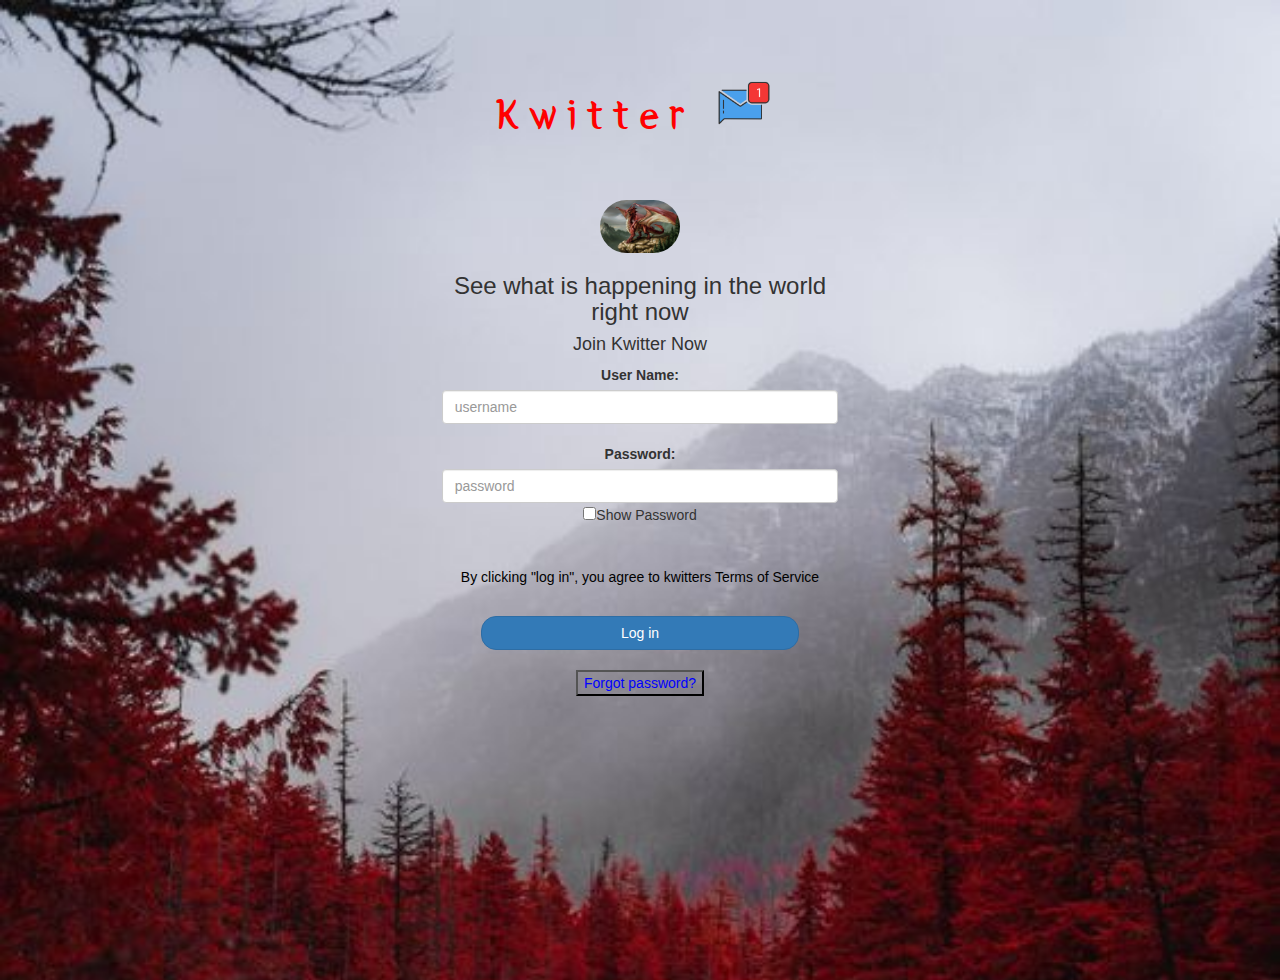
<file: index.html>
<!DOCTYPE html>
<html>
<head>
	<title>Kwitter</title>
<link href="https://fonts.googleapis.com/css?family=Yeon+Sung&display=swap" rel="stylesheet"><meta name="viewport" content="width=device-width, initial-scale=1">

<link rel="stylesheet" href="https://maxcdn.bootstrapcdn.com/bootstrap/3.4.0/css/bootstrap.min.css">
<script src="https://ajax.googleapis.com/ajax/libs/jquery/3.4.1/jquery.min.js"></script>
<script src="https://maxcdn.bootstrapcdn.com/bootstrap/3.4.0/js/bootstrap.min.js"></script>

<link rel="stylesheet" type="text/css" href="kwitter.css">
<script src="kwitter.js"></script>
</head>
<body>
<center>
	<h1 class="header">	
		Kwitter	<sup>
	<img id="mail_image" src="m2.png">
	</sup>
</h1>
	<div id="box" class="col-lg-4 col-md-6 col-sm-6 col-xs-11 login_div">
	<img src="DragonRed.jpg" class="logo">
		<h3 >See what is happening in the world right now</h3>
		<h4 id="">Join Kwitter Now</h4>
		<div class="form-group">
		  <label >User Name:</label>
		  <input type="text" class="form-control" id="user_name" placeholder="username">

          <br>

          <label >Password:</label>
		  <input type="password" class="form-control" id="password" placeholder="password">
          <input type="checkbox" onclick="myFunction()">Show Password
		</div>
        <br>
        <h5 id="terms">By clicking "log in", you agree to kwitters Terms of Service</h5>
        <br>
		<button id="login_button" class="btn btn-primary" onclick="adduser()">Log in</button>
		<br><br>
        <button id="button_forget" onclick="switchpage()">Forgot password?</button>

	</div>
</center>
</body>
</html>
</file>
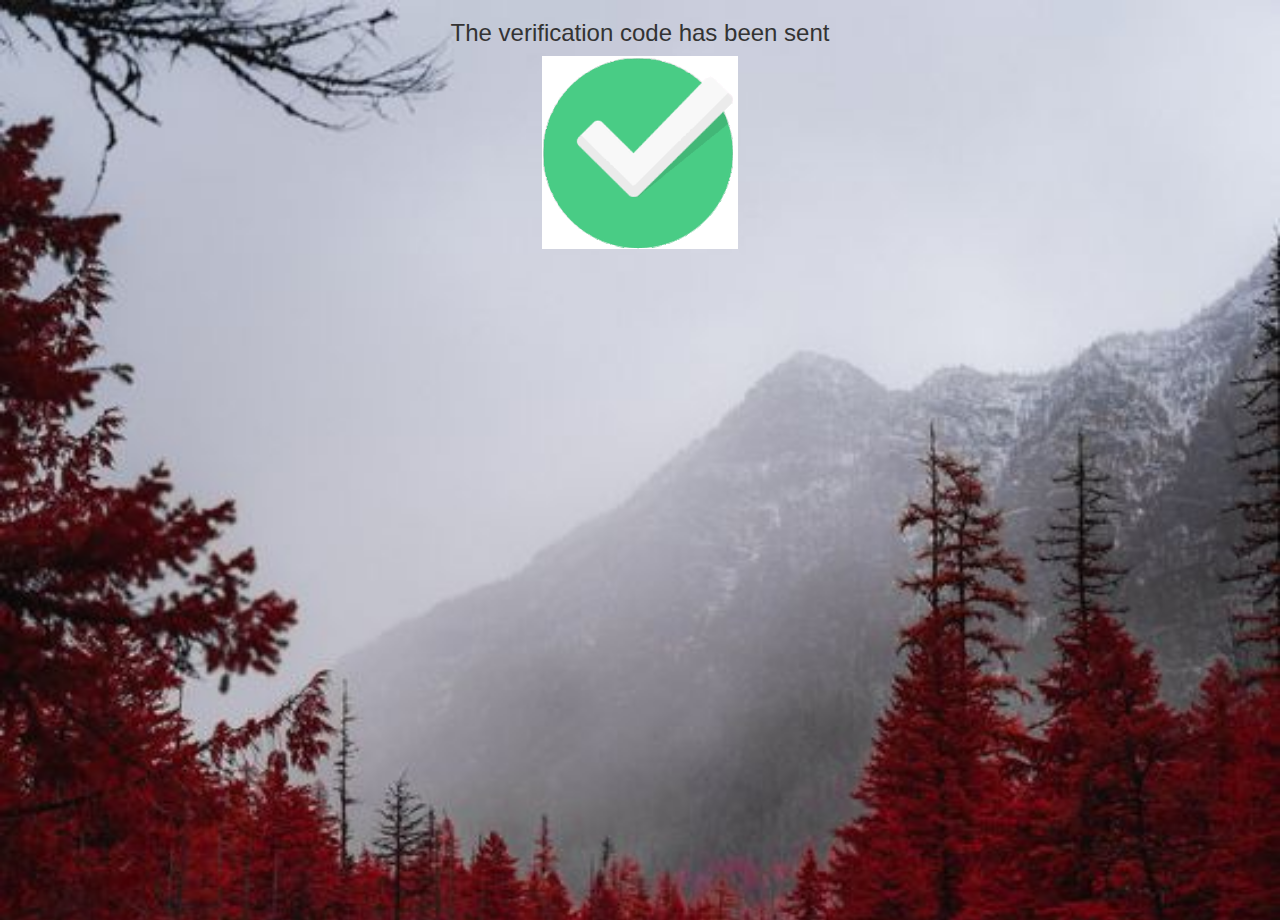
<file: done.html>
<!DOCTYPE html>
<html>
<head>
	<title>Kwitter</title>
<link href="https://fonts.googleapis.com/css?family=Yeon+Sung&display=swap" rel="stylesheet"><meta name="viewport" content="width=device-width, initial-scale=1">

<link rel="stylesheet" href="https://maxcdn.bootstrapcdn.com/bootstrap/3.4.0/css/bootstrap.min.css">
<script src="https://ajax.googleapis.com/ajax/libs/jquery/3.4.1/jquery.min.js"></script>
<script src="https://maxcdn.bootstrapcdn.com/bootstrap/3.4.0/js/bootstrap.min.js"></script>

<link rel="stylesheet" type="text/css" href="kwitter.css">
<script src="kwitter.js"></script>
</head>
<body>
    <center>
    <div id="image_text">
    <h3 id="the_verification">The verification code has been sent</h3>
    <image id="done_mark" src="done.png"></image>
</div>
</center>
    <script src="forget.js"></script>
</body>
</html>
</file>
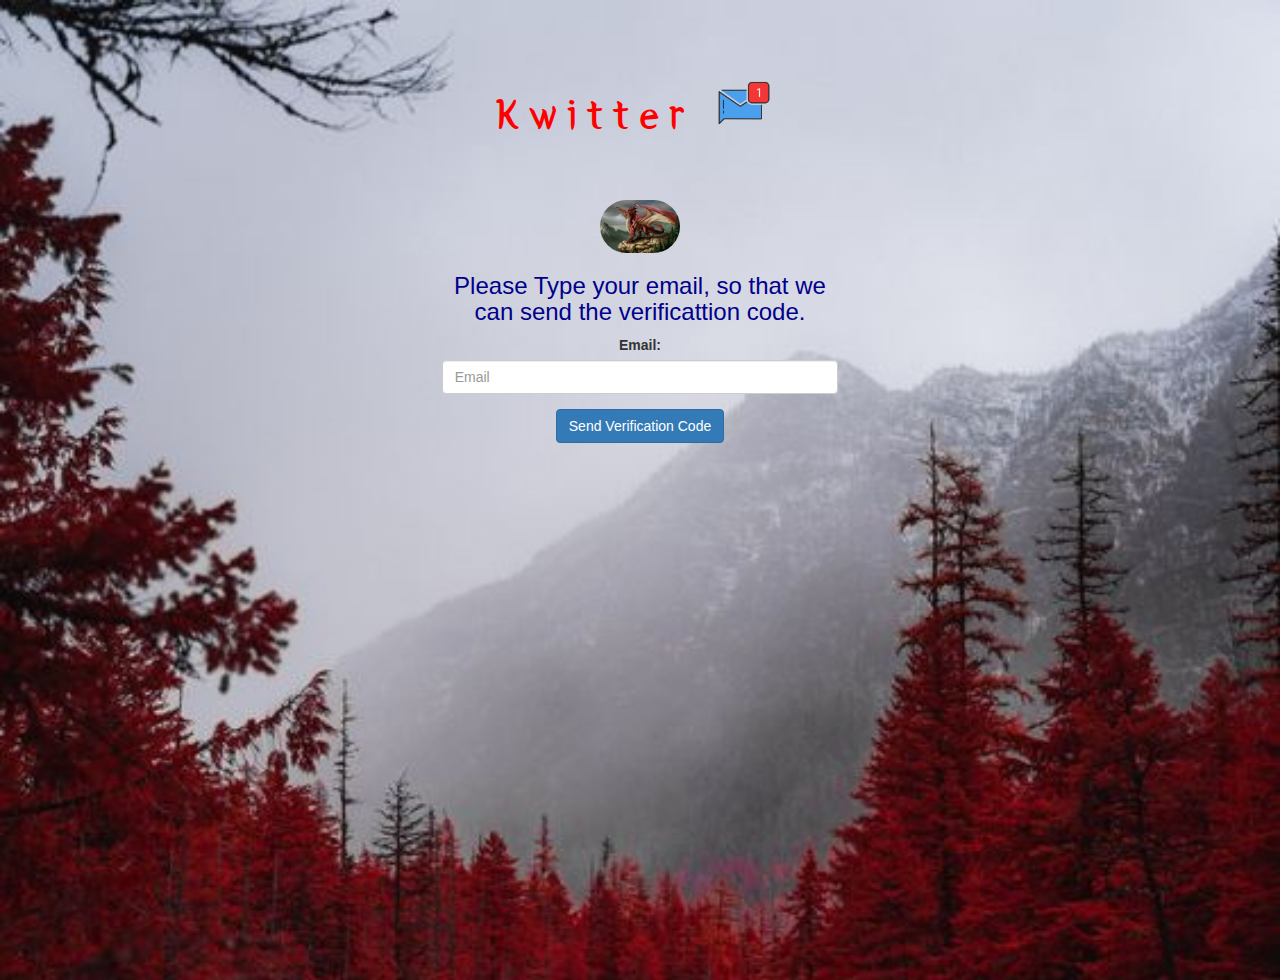
<file: forgetpassword.html>
<!DOCTYPE html>
<html>
<head>
	<title>Kwitter</title>
<link href="https://fonts.googleapis.com/css?family=Yeon+Sung&display=swap" rel="stylesheet"><meta name="viewport" content="width=device-width, initial-scale=1">

<link rel="stylesheet" href="https://maxcdn.bootstrapcdn.com/bootstrap/3.4.0/css/bootstrap.min.css">
<script src="https://ajax.googleapis.com/ajax/libs/jquery/3.4.1/jquery.min.js"></script>
<script src="https://maxcdn.bootstrapcdn.com/bootstrap/3.4.0/js/bootstrap.min.js"></script>

<link rel="stylesheet" type="text/css" href="kwitter.css">
<script src="kwitter.js"></script>
</head>
<body>
<center>
	<h1 class="header">	
		Kwitter	<sup>
	<img id="mail_image" src="m2.png">
	</sup>
</h1>
	<div id="box" class="col-lg-4 col-md-6 col-sm-6 col-xs-11 login_div">
	<img src="DragonRed.jpg" class="logo">
		<div class="form-group">
            <h3 id="text">Please Type your email, so that we can send the verificattion code.</h3>
		  <label >Email:</label>
		  <input type="email" class="form-control" id="Gmail" placeholder="Email">
		</div>

		<button id="button_Verification" class="btn btn-primary" onclick="send_code()">Send Verification Code</button>
		<br><br>
	</div>
    <script src="forget.js"></script>
</center>
</body>
</html>
</file>
<file: kwitter.css>
html, body
{
  height: 100%;
  margin: 0;
}

body
{
background-image: url("background\ image.png");
background-repeat: no-repeat;
background-size: 100%;
}

.header
{
	color: rgb(255, 0, 0);font-family: 'Yeon Sung';font-size: 45px;letter-spacing: 10px;margin-top: 80px;
}
.header img
{
	width: 80px;margin-left: -15px;
}

.logo
{
	width: 80px;margin-top: 30px;border-radius: 40px;
}

#login_button
{
	width: 80%;border-radius: 15px;
}

.room_name
{
	cursor: pointer;
	font-size: 20px;
}

.login_div
{
	float: none;border-radius: 15px;
}

#logout
{
	font-size: 20px; float: right;
}


#output
{
	padding: 10px; width:80%;background: rgba(255,255,255,0.8);border-radius: 15px;
}

.input_div_room_page
{
	width: 80%;
}

.input_div label
{
	color: white;font-size: 20px;
}


.input_div_message_page
{
	position: fixed;bottom: 0px;width: 100%;background: rgba(255,255,255,0.8);
}
.input_div_message_page label
{
	color: black;
}
.input_div_message_page #msg
{
	width: 80%;
}
.input_div_message_page button
{
	margin-top: 15px;
	width: 50%; 
}
.color_white
{
	color: white
}

.user_tick
{
	width:20px;
}
.message_h4
{
	padding-left:5px;color:grey;
}
#button_forget
{
	background-color: transparent;
	color: blue;
}
#text
{
	color: darkblue;
}
#terms
{
	color: black;
}
</file>
